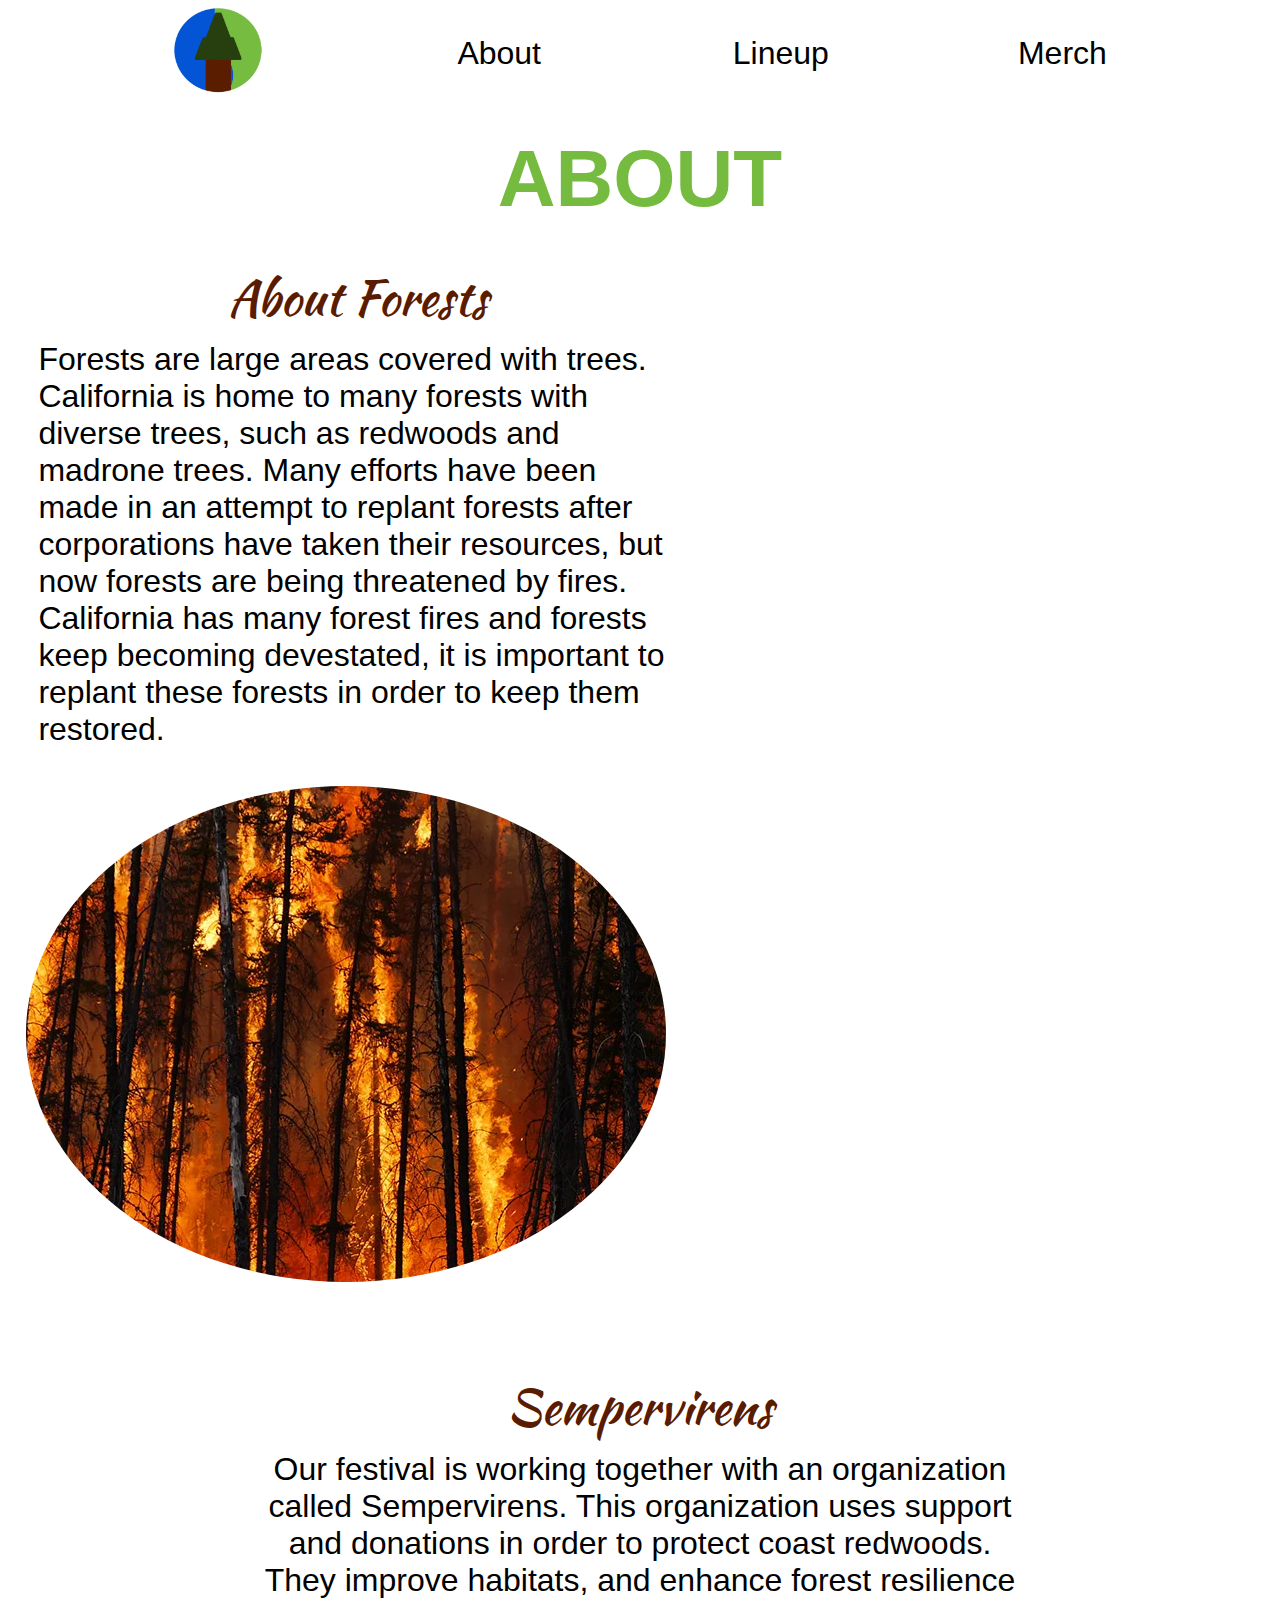
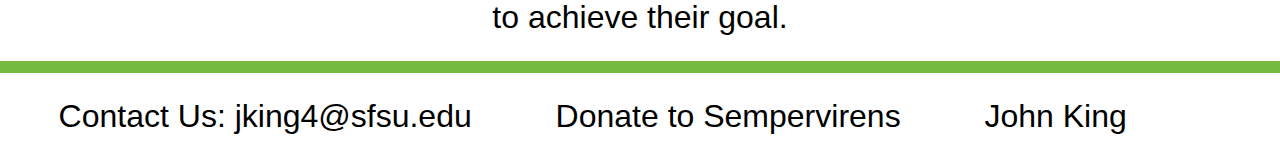
<file: about/about.html>
<!DOCTYPE html>
<html lang="en">

<head>
    <meta charset="UTF-8">
    <meta name="viewport" content="width=device-width, initial-scale=1.0">
    <title>Social Justice Festival About</title>

    <link rel="preconnect" href="https://fonts.googleapis.com">
    <link rel="preconnect" href="https://fonts.gstatic.com" crossorigin>
    <link
        href="https://fonts.googleapis.com/css2?family=Kalam:wght@300;400;700&family=Kaushan+Script&family=Pacifico&display=swap"
        rel="stylesheet">
    <link rel="stylesheet" , href="css/style.css" class="text">
</head>

<body>

    <header>
        <nav>
            <a href="../index.html"><img src="../img/Pin-2.png" alt="drawing of a tree in front of the earth"></a>
            <a href="../about/about.html">About</a>
            <a href="../lineup/lineup.html">Lineup</a>
            <a href="../merch/merch.html">Merch</a>
        </nav>
    </header>

    <h1>ABOUT</h1>

    <div id="div1" class="divs">

        <div id="inner-div" class="divs">

            <h3>About Forests</h3>
            <p>Forests are large areas covered with trees. California is home to many forests with diverse
                trees, such as redwoods and madrone trees. Many efforts have been made in an
                attempt to replant forests after corporations have taken their resources, but now
                forests are being threatened by fires. California has many forest fires and forests keep
                becoming devestated, it is important to replant these forests in order to keep them
                restored.</p>

        </div>

        <div id="inner-img" title="an image of a forest fire that turns into a normal forest when hovered on"></div>

        <div id="div2">

            <h3>Sempervirens</h3>
            <p>Our festival is working together with an organization called Sempervirens. This organization uses support
                and donations in order to protect coast redwoods. They improve habitats, and enhance forest resilience
                to achieve their goal. </p>

        </div>

        <hr>

        <footer>

            <a href="mailto:jking4@sfsu.edu">Contact Us: jking4@sfsu.edu &nbsp;</a>
            <a
                href="https://www.googleadservices.com/pagead/aclk?sa=L&ai=DChcSEwjCvvGPiO-JAxUZKUQIHQm9KekYABACGgJkeg&co=1&gclid=Cj0KCQiA0fu5BhDQARIsAMXUBOJOu-Eh62y2o8RQWU76P0P3foGS-IFYatksjRE3eiJxVVaY2CdwKjwaAmGsEALw_wcB&ohost=www.google.com&cid=CAESV-D2N7tHm5qjY-xZ3JVx1bbOOa6fTKonJWimyiJbSXDF59QDcRCEj5HQLEJY8Hc6UJZOVpcdZXBGQdsySo38eZvBwwAwHkIa4lBAu4ZsDAqVS5IFw2BkBQ&sig=AOD64_2McZ07-b8rH2-ijmWF__UOUwaepg&q&adurl&ved=2ahUKEwjVhO2PiO-JAxW6JUQIHf2nAsIQ0Qx6BAgNEAE&nis=2">Donate
                to Sempervirens &nbsp;</a>
            <p>John King &nbsp;</p>

        </footer>

</body>
</file>
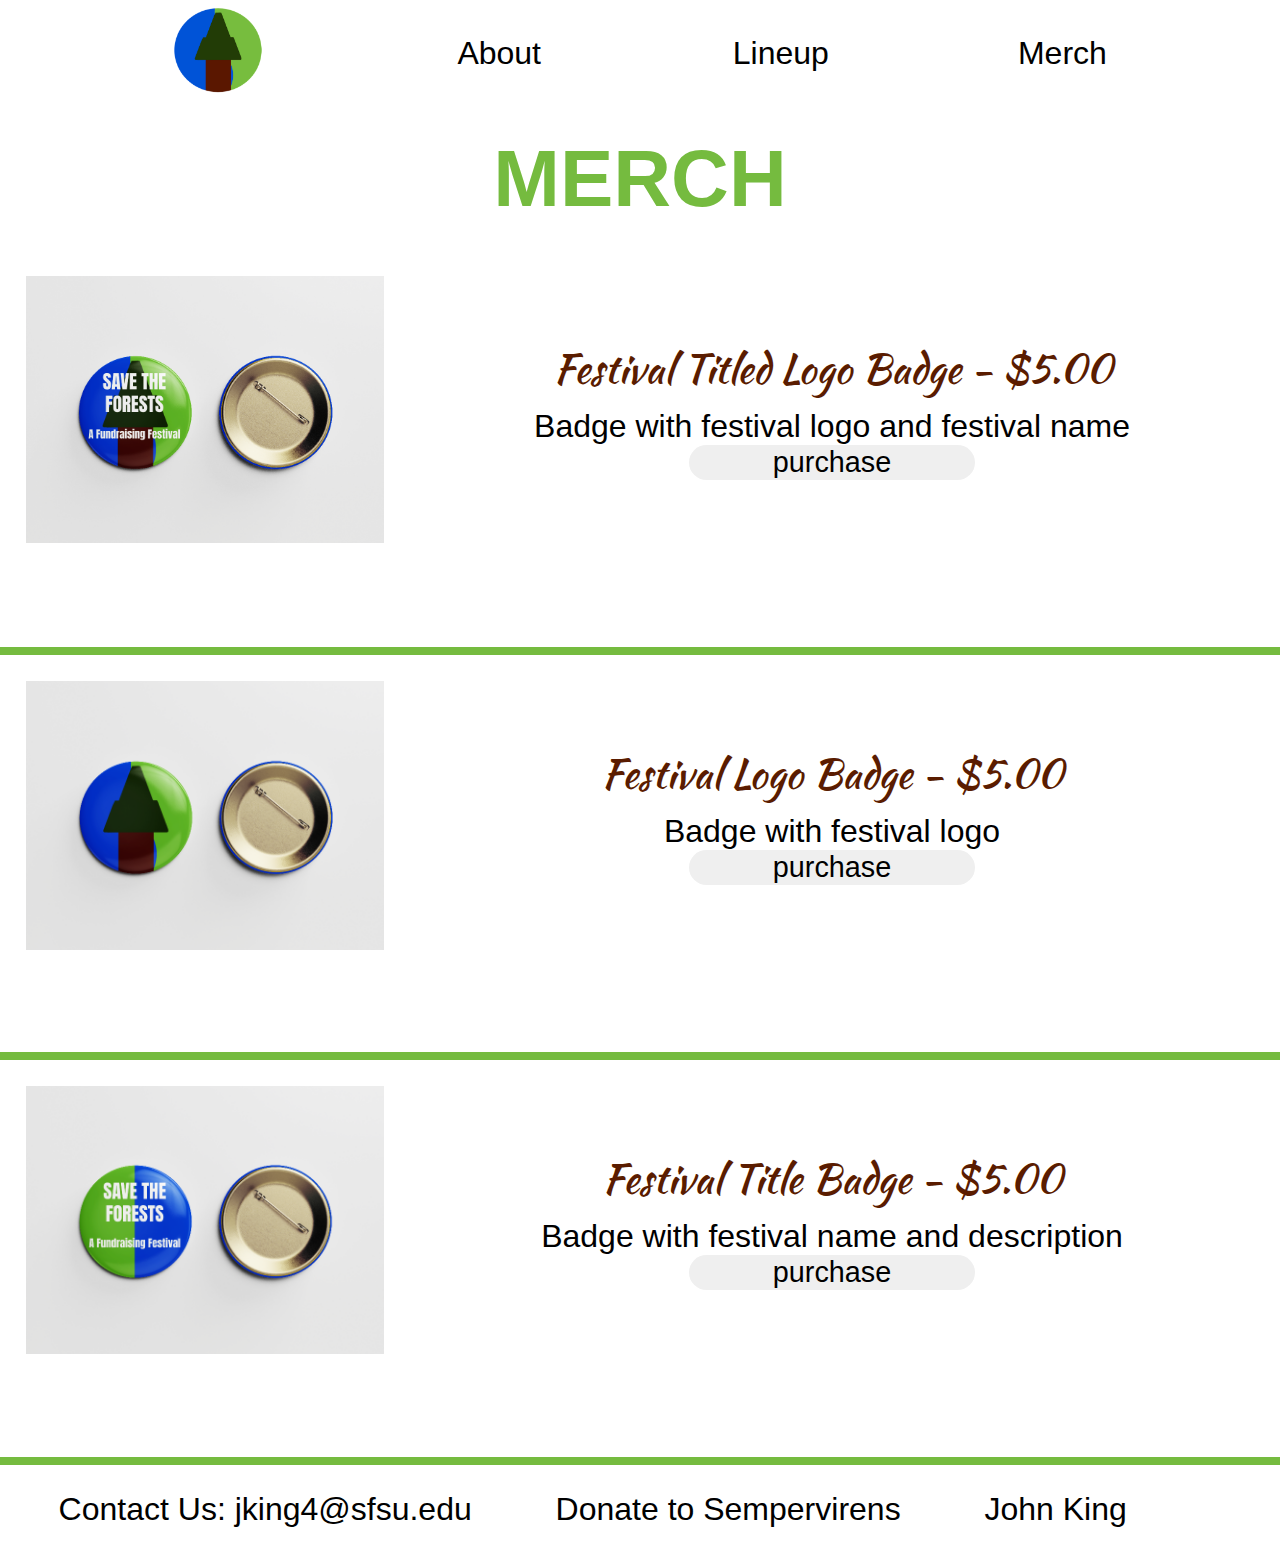
<file: merch/merch.html>
<!DOCTYPE html>
<html lang="en">

<head>
    <meta charset="UTF-8">
    <meta name="viewport" content="width=device-width, initial-scale=1.0">
    <title>Social Justice Festival Merch</title>

    <link rel="preconnect" href="https://fonts.googleapis.com">
    <link rel="preconnect" href="https://fonts.gstatic.com" crossorigin>
    <link
        href="https://fonts.googleapis.com/css2?family=Kalam:wght@300;400;700&family=Kaushan+Script&family=Pacifico&display=swap"
        rel="stylesheet">
    <link rel="stylesheet" , href="css/style.css" class="text">
</head>

<body>

    <div id="main">

        <header>
            <nav>
                <a href="../index.html"><img src="img/Pin-2.png" alt="drawing of a tree in front of the earth"></a>
                <a href="../about/about.html">About</a>
                <a href="../lineup/lineup.html">Lineup</a>
                <a href="../merch/merch.html">Merch</a>
            </nav>
        </header>

        <div id="div1">
            <h1>MERCH</h1>
        </div>


        <div class="divs">
            <img src="img/Screen Shot 2024-11-21 at 4.39.30 PM.png"
                alt="image of a pin with a drawing of a tree in front of the earth and the words save the forests a fundraising festival wirrten in white">
            <div class="divs" , id="inner-div">
                <h3 id="title">Festival Titled Logo Badge - $5.00</h3>
                <p>Badge with festival logo and festival name</p>
                <button>purchase</button>
            </div>
            <hr>
        </div>

        <div class="divs">
            <img src="img/Screen Shot 2024-11-21 at 6.05.49 PM.png"
                alt="image of a pin with an image of a tree in front of the earth">
            <div class="divs" , id="inner-div">
                <h3 id="title">Festival Logo Badge - $5.00</h3>
                <p>Badge with festival logo</p>
                <button>purchase</button>
            </div>
            <hr>
        </div>

        <div class="divs">
            <img src="img/Screen Shot 2024-11-21 at 6.10.54 PM.png"
                alt="image of a blue and green button with the words save the forests a fundraising festival on it">
            <div class="divs" , id="inner-div">
                <h3 id="title">Festival Title Badge - $5.00</h3>
                <p>Badge with festival name and description</p>
                <button>purchase</button>
            </div>

            <hr>

        </div>
    </div>

    <footer>

        <a href="mailto:jking4@sfsu.edu">Contact Us: jking4@sfsu.edu &nbsp;</a>
        <a
            href="https://www.googleadservices.com/pagead/aclk?sa=L&ai=DChcSEwjCvvGPiO-JAxUZKUQIHQm9KekYABACGgJkeg&co=1&gclid=Cj0KCQiA0fu5BhDQARIsAMXUBOJOu-Eh62y2o8RQWU76P0P3foGS-IFYatksjRE3eiJxVVaY2CdwKjwaAmGsEALw_wcB&ohost=www.google.com&cid=CAESV-D2N7tHm5qjY-xZ3JVx1bbOOa6fTKonJWimyiJbSXDF59QDcRCEj5HQLEJY8Hc6UJZOVpcdZXBGQdsySo38eZvBwwAwHkIa4lBAu4ZsDAqVS5IFw2BkBQ&sig=AOD64_2McZ07-b8rH2-ijmWF__UOUwaepg&q&adurl&ved=2ahUKEwjVhO2PiO-JAxW6JUQIHf2nAsIQ0Qx6BAgNEAE&nis=2">Donate
            to Sempervirens &nbsp;</a>
        <p>John King &nbsp;</p>

    </footer>

</body>
</file>
<file: about/css/style.css>
* {
    margin: 0;
    border: 0;
}

body {
    min-height: 100vh;
    width: 100%;
}

nav {
    display: flex;
    flex-direction: row;
    flex-wrap: wrap;
    justify-content: space-evenly;
    align-items: center;
    align-content: space-around;
    margin: auto;
}

nav a {
    width: 10%;
    text-align: center;
    align-items: center;
}

a img {
    width: 80%;
    height: 80%;
}

#div1 {
    position: relative;
    left: 0;
    right: 0;
    top: 20%;
    height: 100%;
    z-index: 100;
}

h1 {
    margin: 2%;
    font-size: 5em;
    text-align: center;
    font-family: "Anton", sans-serif;
    font-style: normal;
    color: rgb(117, 187, 63);
}

h3 {
    font-size: 3em;
    color: rgb(90, 28, 0);
    font-family: "Kaushan Script", cursive;
    font-weight: 400;
    font-style: normal;
    margin-bottom: 1.2%;
    margin-left: auto;
    margin-right: auto;
}

#inner-div {
    position: relative;
    left: 2%;
    width: 50%;
    margin: 1%;

}

#inner-img {
    background-image: url(../img/wildfire.jpg.webp);
    background-repeat: repeat-x;
    height: 31em;
    width: 40em;
    border-radius: 100%;
    margin: 2%;
    transition-duration: 2s;
}

#inner-img:hover {
    background-image: url("../img/castle-rock-state-park-vista-1536x1024.jpeg");
    transform: rotate(360deg);
}

#div2 {
    text-align: center;
    position: relative;
    margin: auto;
    margin-top: 5%;
    width: 95%;
    left: 0;
    right: 0;
    padding-left: 20%;
    padding-right: 20%;
}

hr {
    border: 0;
    width: 100%;
    background-color: rgb(117, 187, 63);
    height: 0.7em;
    position: relative;
    margin-top: 2%;
}

img {
    width: 28%;
    margin: 2%;
}

p {
    font-size: 2em;
    font-family: "PT Sans Narrow", sans-serif;
    font-weight: 400;
    font-style: normal;
}

a {
    font-family: "PT Sans Narrow", sans-serif;
    font-weight: 400;
    font-style: normal;
    font-size: 2em;
    color: black;
    text-decoration: none;
    z-index: 100;
}

.divs {
    display: flex;
    flex-direction: row;
    flex-wrap: wrap;
    min-height: 45vh;
    position: relative;
}


footer {
    display: flex;
    flex-direction: row;
    flex-wrap: wrap;
    justify-content: space-around;
    align-items: center;
    position: relative;
    min-height: 100%;
    width: 90%;
    background-color: white;
    z-index: 100;
    margin: 2%;
    text-align: center;
}

footer a {
    font-size: 2em;
    color: black;
    text-decoration: none;
    z-index: 100;
}

footer p {
    font-size: 2em;
    color: black;
    text-decoration: none;
    z-index: 100;
}

@media screen and (max-width: 800px) {
    * {
        font-size: 0.9em;
    }

    #div2 {
        padding: 0;
    }

    .divs {
        display: flex;
        flex-direction: column;
        flex-wrap: wrap;
        position: relative;
        align-items: center;
    }

    #div1 {
        text-align: justify;
    }

    #inner-img {
        transition-duration: 1s;
    }

    #inner-img:active {
        transform: rotate(360deg);
    }

    #inner-div {
        position: relative;
        left: 0%;
        width: 50%;
        margin: 1%;
    
    }

}
</file>
<file: merch/css/style.css>
* {
    margin: 0;
    border: 0;
}

body {
    min-height: 100vh;
    width: 100%;
}

nav {
    display: flex;
    flex-direction: row;
    flex-wrap: wrap;
    justify-content: space-evenly;
    align-items: center;
    align-content: space-around;
    margin: auto;
}

nav a {
    width: 10%;
    text-align: center;
    align-items: center;
}

a img {
    width: 80%;
    height: 80%;
}

#div1 {
    margin-top: 2%;
    margin-bottom: 2%;
    position: relative;
    left: 0;
    right: 0;
    top: 20%;
    z-index: 100;
    font-family: "Anton", sans-serif;
    font-style: normal;
    font-size: 2.5em;
    text-align: center;
}

h1 {
    color: rgb(117, 187, 63);
}

h3 {
    font-size: 2.5em;
    color: rgb(90, 28, 0);
    font-family: "Kaushan Script", cursive;
    font-weight: 400;
    font-style: normal;
    margin-bottom: 1.2%;
}

button {
    height: 2%;
    width: 32%;
    align-self: center;
    border-radius: 20px;
    font-size: 180%;
}

button:hover {
    background-color: rgb(104, 104, 104);
}

hr {
    border: 0;
    width: 100%;
    background-color: rgb(117, 187, 63);
    height: 2%;
    position: absolute;
    bottom: 0;
}

img {
    width: 28%;
    margin: 2%;
}

p {
    font-size: 2em;
    font-family: "PT Sans Narrow", sans-serif;
    font-weight: 400;
    font-style: normal;
}

a {
    font-family: "PT Sans Narrow", sans-serif;
    font-weight: 400;
    font-style: normal;
    font-size: 2em;
    color: black;
    text-decoration: none;
    z-index: 100;
}

.divs {
    display: flex;
    flex-direction: column;
    flex-wrap: wrap;
    min-height: 45vh;
    position: relative;
}

#title {
    margin-top: 10%;
}

#inner-div {
    width: 70%;
    position: absolute;
    right: 0;
    text-align: center;
}

footer {
    display: flex;
    flex-direction: row;
    flex-wrap: wrap;
    justify-content: space-around;
    align-items: center;
    position: relative;
    min-height: 100%;
    width: 90%;
    background-color: white;
    z-index: 100;
    margin: 2%;
    text-align: center;
}

footer a {
    font-size: 2em;
    color: black;
    text-decoration: none;
    z-index: 100;
}

footer p {
    font-size: 2em;
    color: black;
    text-decoration: none;
    z-index: 100;
}
</file>
